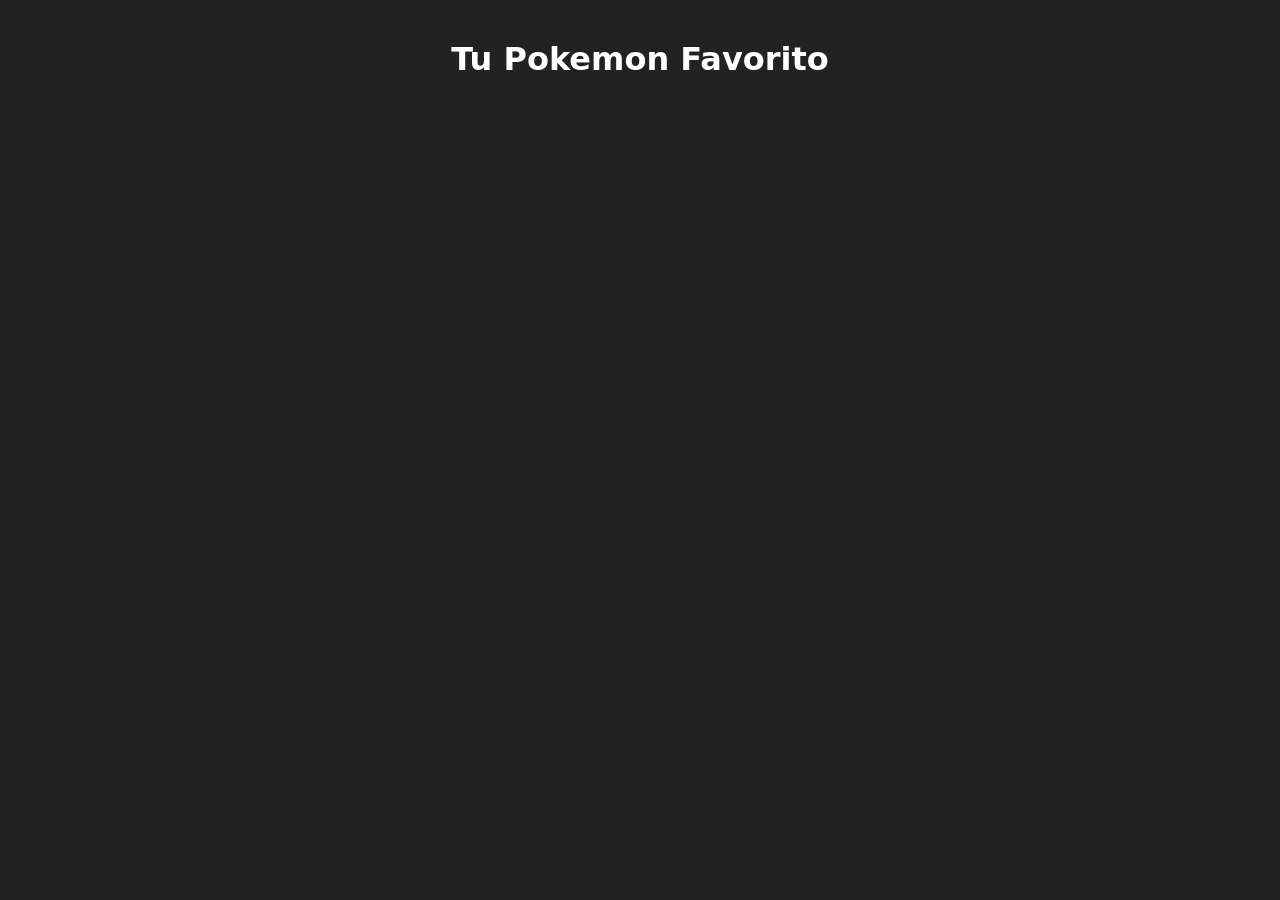
<file: API/index.html>
<!DOCTYPE html>
<html lang="en">

<head>
    <meta charset="UTF-8">
    <meta name="viewport" content="width=device-width, initial-scale=1.0">
    <title>Document</title>
    <link rel="stylesheet" href="style.css">
</head>

<body>
    <h1> Tu Pokemon Favorito</h1>
    
    <main class="container"></main>
    <script src="api.js"></script>
</body>

</html>
</file>
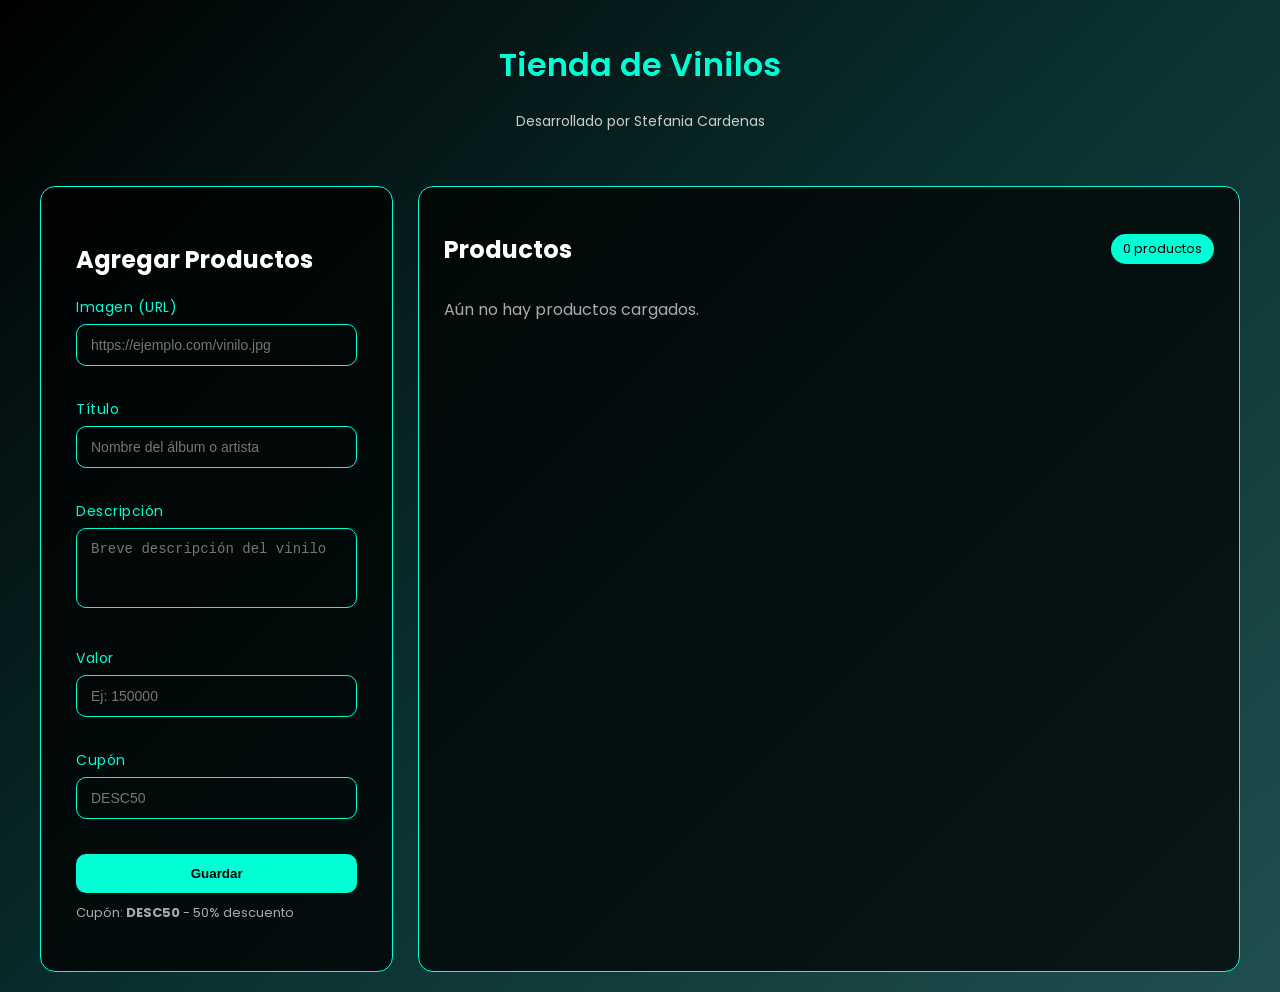
<file: DOM/index.html>
<!DOCTYPE html>
<html lang="es">
<head>
  <meta charset="UTF-8">
  <title>Tienda de Vinilos</title>
  <link rel="stylesheet" href="styles.css">
  <link href="https://fonts.googleapis.com/css2?family=Poppins:wght@300;400;600&display=swap" rel="stylesheet">
</head>
<body>

  <header class="main-header">
    <h1>Tienda de Vinilos</h1>
    <p>Desarrollado por Stefania Cardenas</p>
  </header>

  <div class="container">

    <div class="form-panel">
      <h2>Agregar Productos</h2>

      <label>Imagen (URL)</label>
      <input type="text" id="imagen" placeholder="https://ejemplo.com/vinilo.jpg">

      <label>Título</label>
      <input type="text" id="titulo" placeholder="Nombre del álbum o artista">

      <label>Descripción</label>
      <textarea id="descripcion" placeholder="Breve descripción del vinilo"></textarea>

      <label>Valor</label>
      <input type="number" id="precio" placeholder="Ej: 150000">

      <label>Cupón</label>
      <input type="text" id="cupon" placeholder="DESC50">

      <button onclick="guardarProducto()">Guardar</button>

      <p class="info-cupon">Cupón: <strong>DESC50</strong> - 50% descuento</p>
    </div>

    <div class="product-panel">
      <div class="header">
        <h2>Productos</h2>
        <span id="contador">0 productos</span>
      </div>

      <p id="mensaje">Aún no hay productos cargados.</p>

      <div id="contenedor" class="contenedor"></div>
    </div>

  </div>

  <script src="script.js"></script>
</body>
</html>
</file>
<file: API/style.css>
* {
    margin: 0;
    padding: 0;
    box-sizing: border-box;
}

h1 {
    margin-top: 40px;
}

body {
    background-color: #222;
    color: #fff;
    min-height: 100dvh;
    display: flex;
    flex-direction: column;
    justify-content: center;
    align-items: center;

    font-family: system-ui, -apple-system, BlinkMacSystemFont, 'Segoe UI', Roboto, Oxygen, Ubuntu, Cantarell, 'Open Sans', 'Helvetica Neue', sans-serifs;
}

img {
    display: block;
    width: 100%;
}
main {
    display: grid;
    grid-template-columns: repeat(auto-fit, minmax(350px, 1fr));
    gap: 5px;
    flex: 1;
}
.container {
    width: 100%;
    padding: 30px 10px;
    max-width: 1200px;
    margin: 0 auto;
}
.container-btn-types {
    display: flex;
    justify-content: center;
    flex-wrap: wrap;
    gap: 15px;

}
.btn-types {
    border: 0;
    padding: 10px 20px;
    font-weight: bold;
    font-size: 1.3rem;
    border-radius: 5px;
    cursor: pointer;
}
.pokemon-type-span {
    padding: 5px 15px;
}
.card {
    border: 3px solid white;
    border-radius: 18px;
    width: 100%;
    padding: 30px 0;
    display: flex;
    flex-direction: column;
    justify-content: center;
    align-items: center;
    img {
        max-width: 250px;
    }

    h2 {
        font-size: 3rem;
        text-align: center;
    }
}
.types {
    display: flex;
    gap: 5px;
    margin-top: 20px;
    span {
        font-weight: bold;
    border-radius: 5px;
    }
}
.pokemon-type-normal, .btn-types-normal {
    background-color: #A8A77A; /* Normal */
}

.pokemon-type-fire, .btn-types-fire {
    background-color: #EE8130; /* Fire */
}

.pokemon-type-water, .btn-types-water {
    background-color: #6390F0; /* Water */
}

.pokemon-type-grass, .btn-types-grass {
    background-color: #7AC74C; /* Grass */
}

.pokemon-type-electric, .btn-types-electric {
    background-color: #F7D02C; /* Electric */
}

.pokemon-type-ice, .btn-types-ice {
    background-color: #96D9D6; /* Ice */
}

.pokemon-type-fighting, .btn-types-fighting {
    background-color: #C22E28; /* Fighting */
}

.pokemon-type-poison, .btn-types-poison {
    background-color: #A33EA1; /* Poison */
}

.pokemon-type-ground, .btn-types-ground {
    background-color: #E2BF65; /* Ground */
}

.pokemon-type-flying, .btn-types-flying {
    background-color: #A98FF3; /* Flying */
}

.pokemon-type-psychic, .btn-types-psychic {
    background-color: #F95587; /* Psychic */
}

.pokemon-type-bug, .btn-types-bug {
    background-color: #A6B91A; /* Bug */
}

.pokemon-type-rock, .btn-types-rock {
    background-color: #B6A136; /* Rock */
}

.pokemon-type-ghost, .btn-types-ghost {
    background-color: #735797; /* Ghost */
}

.pokemon-type-dragon, .btn-types-dragon {
    background-color: #6F35FC; /* Dragon */
}

.pokemon-type-dark, .btn-types-dark {
    background-color: #705746; /* Dark */
}

.pokemon-type-steel, .btn-types-steel {
    background-color: #B7B7CE; /* Steel */
}

.pokemon-type-fairy, .btn-types-fairy {
    background-color: #D685AD; /* Fairy */
}

.card {
    border: 3px solid white;
    border-radius: 20px;
    transition: all 0.3s ease;
}

.card:hover {
    box-shadow: 0 10px 25px rgba(0, 0, 0, 0.5);
    transform: translateY(-5px);
}
</file>
<file: DOM/styles.css>
* {
  box-sizing: border-box;
}

body {
  margin: 0;
  font-family: 'Poppins', sans-serif;
  background: linear-gradient(135deg, #000000, #0a2f2f, #1f4f4f);
  color: white;
}

.main-header {
  text-align: center;
  padding: 20px;
}

.main-header h1 {
  color: #00ffd5;
  font-weight: 600;
}

.main-header p {
  color: #aaa;
}

.main-header p {
  margin-top: 5px;
  color: #ccc;
  font-size: 14px;
}

.container {
  display: flex;
  padding: 20px 40px;
  gap: 25px;
}

.form-panel {
  width: 30%;
  background: rgba(0, 0, 0, 0.75);
  padding: 35px;
  border-radius: 15px;
  border: 1px solid #00ffd5;
}

label {
  display: block;
  margin-top: 18px;
  margin-bottom: 6px;
  font-size: 14px;
  color: #00ffd5;
  letter-spacing: 0.5px;
}

input, textarea {
  width: 100%;
  padding: 12px 14px;
  border-radius: 10px;
  border: 1px solid #00ffd5;
  background: transparent;
  color: white;
  font-size: 14px;
}

textarea {
  height: 80px;
  resize: none;
}


button {
  margin-top: 20px;
  width: 100%;
  padding: 12px;
  background: #00ffd5;
  color: black;
  border: none;
  border-radius: 10px;
  cursor: pointer;
  font-weight: bold;
  transition: 0.3s;
}

button:hover {
  background: #00c2a8;
}

.info-cupon {
  margin-top: 10px;
  font-size: 13px;
  color: #aaa;
}

.product-panel {
  width: 70%;
  background: rgba(0, 0, 0, 0.7);
  padding: 25px;
  border-radius: 15px;
  border: 1px solid #00ffd5;
}

.header {
  display: flex;
  justify-content: space-between;
  align-items: center;
}

#contador {
  background: #00ffd5;
  color: black;
  padding: 5px 12px;
  border-radius: 20px;
  font-size: 13px;
}

#mensaje {
  margin-top: 10px;
  color: #aaa;
}

.contenedor {
  display: flex;
  flex-wrap: wrap;
  gap: 20px;
  margin-top: 20px;
}

.card {
  background: #111;
  border: 1px solid #00ffd5;
  border-radius: 12px;
  width: 220px;
  padding: 12px;
  transition: 0.3s;
}

.card:hover {
  transform: scale(1.03);
}

.card img {
  max-width: 80px;
  width: 80%;
  display: block;
  margin: 10px auto;
}

.card h3 {
  margin: 10px 0 5px;
}

.card p {
  font-size: 14px;
  color: #ccc;
}

.card button {
  margin-top: 10px;
  background: red;
  color: white;
}

.form-panel input,
.form-panel textarea {
  margin-bottom: 15px;
}

.detalle {
  display: flex;
  align-items: center;
  gap: 8px;
  margin: 10px 0;
}

.card button {
  width: 100%;
  margin-top: 8px;
  padding: 8px;
  border-radius: 8px;
}

.card .btn-editar {
  background: #00ffd5;
  color: black;
}

.card .btn-editar:hover {
  background: #00c2a8;
}

.card .btn-eliminar {
  background: red;
  color: white;
}

.card .btn-eliminar:hover {
  background: darkred;
}
</file>
